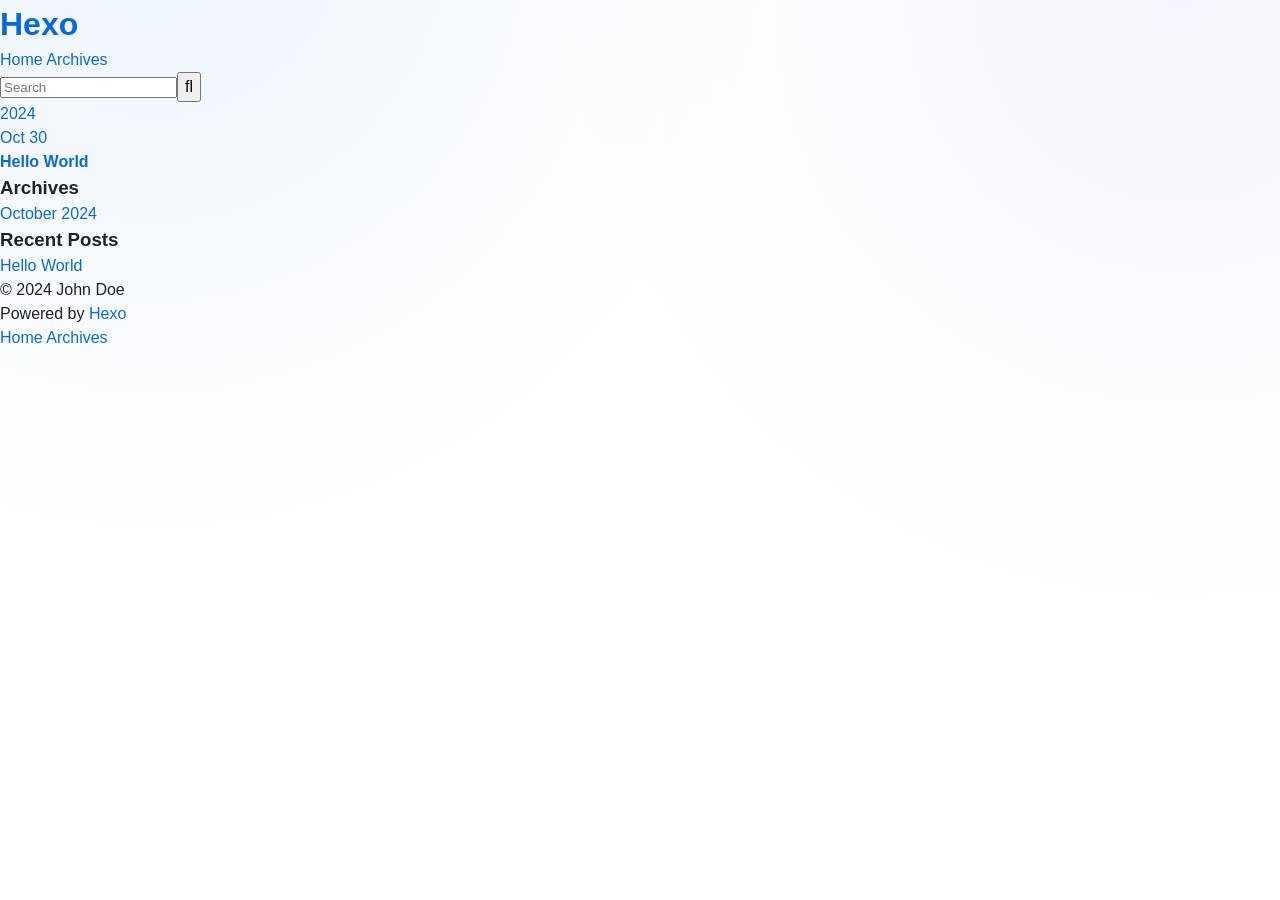
<file: archives/index.html>
<!DOCTYPE html>
<html>
<head>
  <meta charset="utf-8">
  
  
  <title>Archives | Hexo</title>
  <meta name="viewport" content="width=device-width, initial-scale=1, shrink-to-fit=no">
  <meta property="og:type" content="website">
<meta property="og:title" content="Hexo">
<meta property="og:url" content="http://example.com/archives/index.html">
<meta property="og:site_name" content="Hexo">
<meta property="og:locale" content="en_US">
<meta property="article:author" content="John Doe">
<meta name="twitter:card" content="summary">
  
    <link rel="alternate" href="/atom.xml" title="Hexo" type="application/atom+xml">
  
  
    <link rel="shortcut icon" href="/favicon.png">
  
  
  
<link rel="stylesheet" href="/css/style.css">

  
    
<link rel="stylesheet" href="/fancybox/jquery.fancybox.min.css">

  
  
<meta name="generator" content="Hexo 7.3.0"></head>

<body>
  <div id="container">
    <div id="wrap">
      <header id="header">
  <div id="banner"></div>
  <div id="header-outer" class="outer">
    <div id="header-title" class="inner">
      <h1 id="logo-wrap">
        <a href="/" id="logo">Hexo</a>
      </h1>
      
    </div>
    <div id="header-inner" class="inner">
      <nav id="main-nav">
        <a id="main-nav-toggle" class="nav-icon"><span class="fa fa-bars"></span></a>
        
          <a class="main-nav-link" href="/">Home</a>
        
          <a class="main-nav-link" href="/archives">Archives</a>
        
      </nav>
      <nav id="sub-nav">
        
        
          <a class="nav-icon" href="/atom.xml" title="RSS Feed"><span class="fa fa-rss"></span></a>
        
        <a class="nav-icon nav-search-btn" title="Search"><span class="fa fa-search"></span></a>
      </nav>
      <div id="search-form-wrap">
        <form action="//google.com/search" method="get" accept-charset="UTF-8" class="search-form"><input type="search" name="q" class="search-form-input" placeholder="Search"><button type="submit" class="search-form-submit">&#xF002;</button><input type="hidden" name="sitesearch" value="http://example.com"></form>
      </div>
    </div>
  </div>
</header>

      <div class="outer">
        <section id="main">
  
  
    
    
      
      
      <section class="archives-wrap">
        <div class="archive-year-wrap">
          <a href="/archives/2024" class="archive-year">2024</a>
        </div>
        <div class="archives">
    
    <article class="archive-article archive-type-post">
  <div class="archive-article-inner">
    <header class="archive-article-header">
      <a href="/2024/10/30/hello-world/" class="archive-article-date">
  <time class="dt-published" datetime="2024-10-30T13:50:07.870Z" itemprop="datePublished">Oct 30</time>
</a>
      
  
    <h1 itemprop="name">
      <a class="archive-article-title" href="/2024/10/30/hello-world/">Hello World</a>
    </h1>
  

    </header>
  </div>
</article>
  
  
    </div></section>
  


</section>
        
          <aside id="sidebar">
  
    

  
    

  
    
  
    
  <div class="widget-wrap">
    <h3 class="widget-title">Archives</h3>
    <div class="widget">
      <ul class="archive-list"><li class="archive-list-item"><a class="archive-list-link" href="/archives/2024/10/">October 2024</a></li></ul>
    </div>
  </div>


  
    
  <div class="widget-wrap">
    <h3 class="widget-title">Recent Posts</h3>
    <div class="widget">
      <ul>
        
          <li>
            <a href="/2024/10/30/hello-world/">Hello World</a>
          </li>
        
      </ul>
    </div>
  </div>

  
</aside>
        
      </div>
      <footer id="footer">
  
  <div class="outer">
    <div id="footer-info" class="inner">
      
      &copy; 2024 John Doe<br>
      Powered by <a href="https://hexo.io/" target="_blank">Hexo</a>
    </div>
  </div>
</footer>

    </div>
    <nav id="mobile-nav">
  
    <a href="/" class="mobile-nav-link">Home</a>
  
    <a href="/archives" class="mobile-nav-link">Archives</a>
  
</nav>
    


<script src="/js/jquery-3.6.4.min.js"></script>



  
<script src="/fancybox/jquery.fancybox.min.js"></script>




<script src="/js/script.js"></script>





  </div>
</body>
</html>
</file>
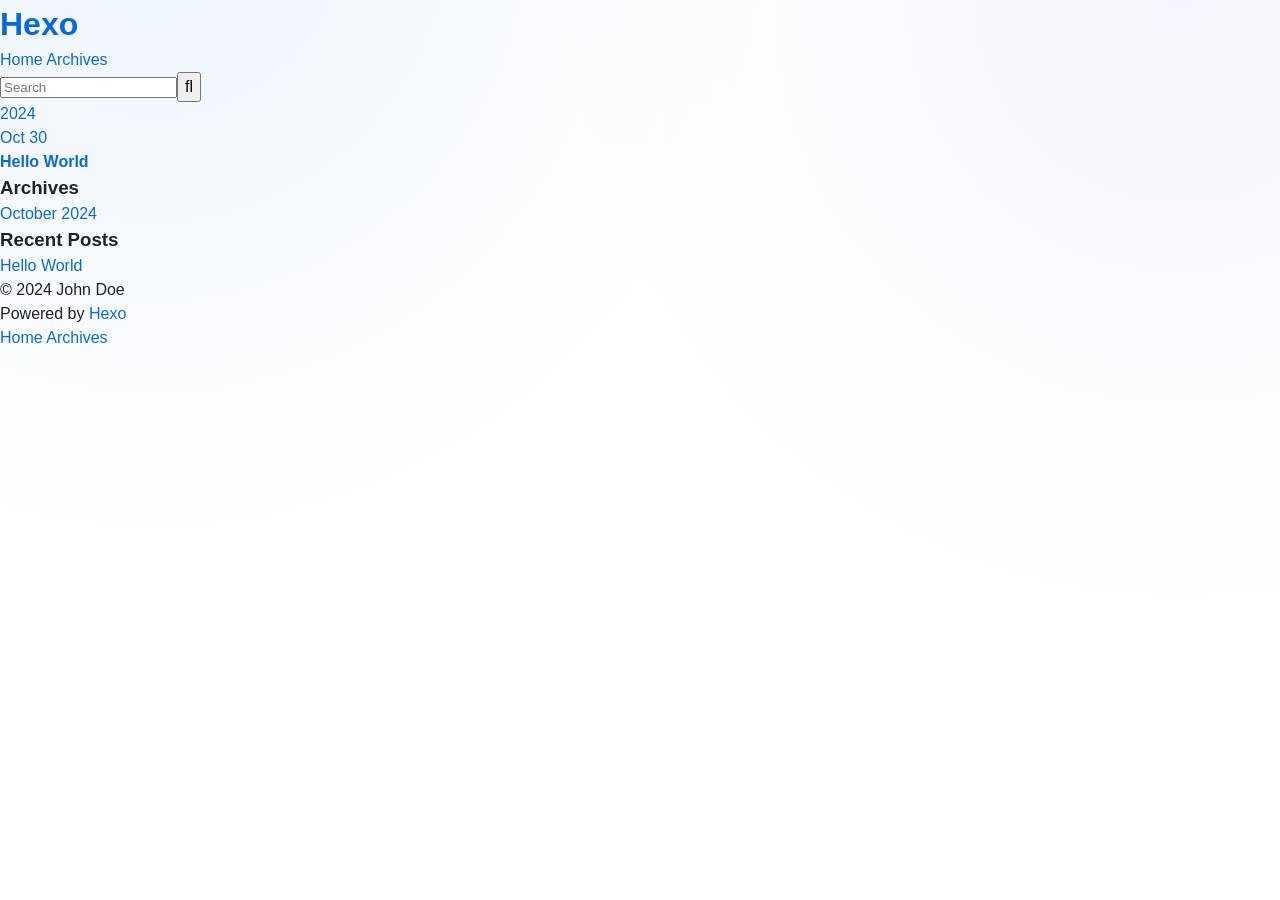
<file: archives/2024/index.html>
<!DOCTYPE html>
<html>
<head>
  <meta charset="utf-8">
  
  
  <title>Archives: 2024 | Hexo</title>
  <meta name="viewport" content="width=device-width, initial-scale=1, shrink-to-fit=no">
  <meta property="og:type" content="website">
<meta property="og:title" content="Hexo">
<meta property="og:url" content="http://example.com/archives/2024/index.html">
<meta property="og:site_name" content="Hexo">
<meta property="og:locale" content="en_US">
<meta property="article:author" content="John Doe">
<meta name="twitter:card" content="summary">
  
    <link rel="alternate" href="/atom.xml" title="Hexo" type="application/atom+xml">
  
  
    <link rel="shortcut icon" href="/favicon.png">
  
  
  
<link rel="stylesheet" href="/css/style.css">

  
    
<link rel="stylesheet" href="/fancybox/jquery.fancybox.min.css">

  
  
<meta name="generator" content="Hexo 7.3.0"></head>

<body>
  <div id="container">
    <div id="wrap">
      <header id="header">
  <div id="banner"></div>
  <div id="header-outer" class="outer">
    <div id="header-title" class="inner">
      <h1 id="logo-wrap">
        <a href="/" id="logo">Hexo</a>
      </h1>
      
    </div>
    <div id="header-inner" class="inner">
      <nav id="main-nav">
        <a id="main-nav-toggle" class="nav-icon"><span class="fa fa-bars"></span></a>
        
          <a class="main-nav-link" href="/">Home</a>
        
          <a class="main-nav-link" href="/archives">Archives</a>
        
      </nav>
      <nav id="sub-nav">
        
        
          <a class="nav-icon" href="/atom.xml" title="RSS Feed"><span class="fa fa-rss"></span></a>
        
        <a class="nav-icon nav-search-btn" title="Search"><span class="fa fa-search"></span></a>
      </nav>
      <div id="search-form-wrap">
        <form action="//google.com/search" method="get" accept-charset="UTF-8" class="search-form"><input type="search" name="q" class="search-form-input" placeholder="Search"><button type="submit" class="search-form-submit">&#xF002;</button><input type="hidden" name="sitesearch" value="http://example.com"></form>
      </div>
    </div>
  </div>
</header>

      <div class="outer">
        <section id="main">
  
  
    
    
      
      
      <section class="archives-wrap">
        <div class="archive-year-wrap">
          <a href="/archives/2024" class="archive-year">2024</a>
        </div>
        <div class="archives">
    
    <article class="archive-article archive-type-post">
  <div class="archive-article-inner">
    <header class="archive-article-header">
      <a href="/2024/10/30/hello-world/" class="archive-article-date">
  <time class="dt-published" datetime="2024-10-30T13:50:07.870Z" itemprop="datePublished">Oct 30</time>
</a>
      
  
    <h1 itemprop="name">
      <a class="archive-article-title" href="/2024/10/30/hello-world/">Hello World</a>
    </h1>
  

    </header>
  </div>
</article>
  
  
    </div></section>
  


</section>
        
          <aside id="sidebar">
  
    

  
    

  
    
  
    
  <div class="widget-wrap">
    <h3 class="widget-title">Archives</h3>
    <div class="widget">
      <ul class="archive-list"><li class="archive-list-item"><a class="archive-list-link" href="/archives/2024/10/">October 2024</a></li></ul>
    </div>
  </div>


  
    
  <div class="widget-wrap">
    <h3 class="widget-title">Recent Posts</h3>
    <div class="widget">
      <ul>
        
          <li>
            <a href="/2024/10/30/hello-world/">Hello World</a>
          </li>
        
      </ul>
    </div>
  </div>

  
</aside>
        
      </div>
      <footer id="footer">
  
  <div class="outer">
    <div id="footer-info" class="inner">
      
      &copy; 2024 John Doe<br>
      Powered by <a href="https://hexo.io/" target="_blank">Hexo</a>
    </div>
  </div>
</footer>

    </div>
    <nav id="mobile-nav">
  
    <a href="/" class="mobile-nav-link">Home</a>
  
    <a href="/archives" class="mobile-nav-link">Archives</a>
  
</nav>
    


<script src="/js/jquery-3.6.4.min.js"></script>



  
<script src="/fancybox/jquery.fancybox.min.js"></script>




<script src="/js/script.js"></script>





  </div>
</body>
</html>
</file>
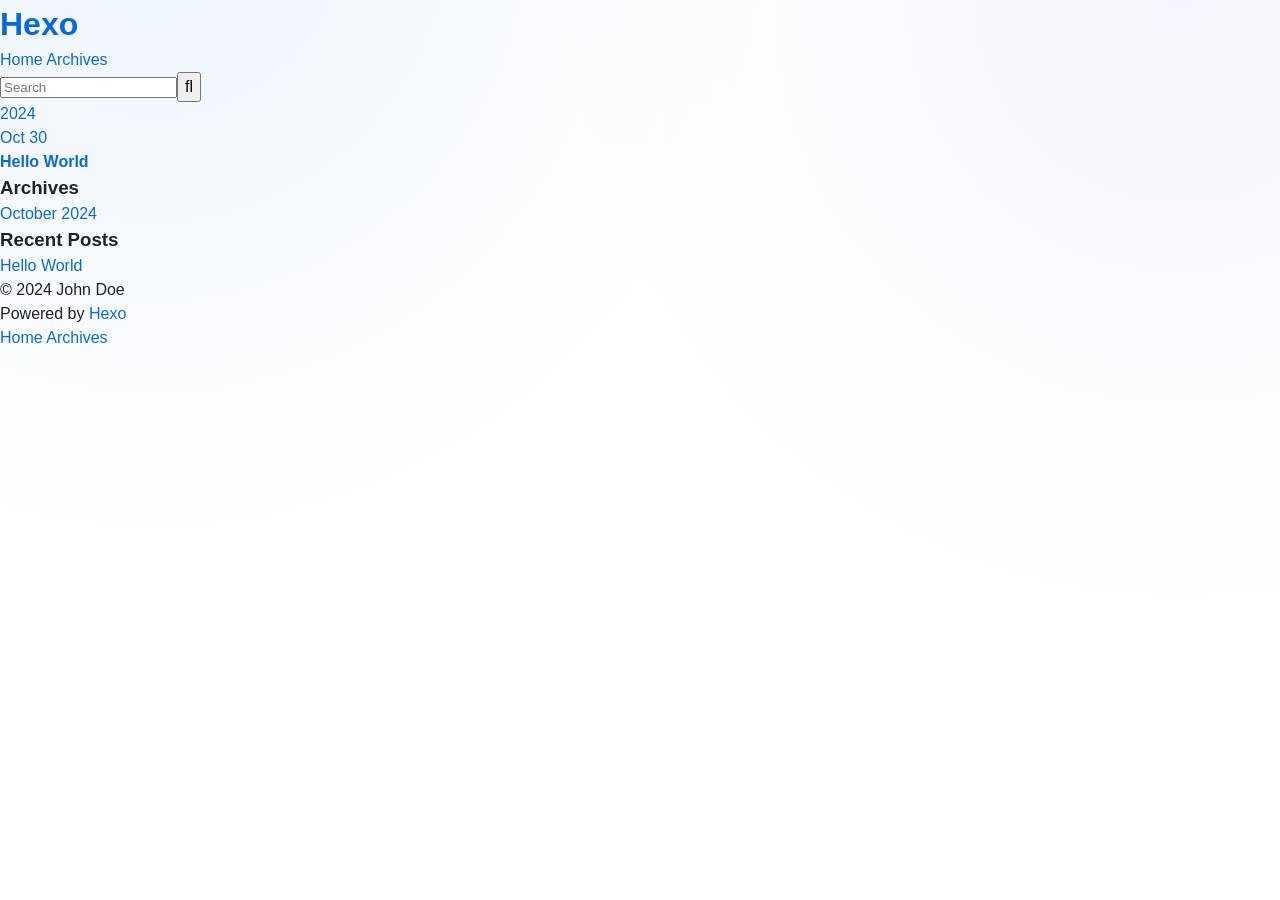
<file: archives/2024/10/index.html>
<!DOCTYPE html>
<html>
<head>
  <meta charset="utf-8">
  
  
  <title>Archives: 2024/10 | Hexo</title>
  <meta name="viewport" content="width=device-width, initial-scale=1, shrink-to-fit=no">
  <meta property="og:type" content="website">
<meta property="og:title" content="Hexo">
<meta property="og:url" content="http://example.com/archives/2024/10/index.html">
<meta property="og:site_name" content="Hexo">
<meta property="og:locale" content="en_US">
<meta property="article:author" content="John Doe">
<meta name="twitter:card" content="summary">
  
    <link rel="alternate" href="/atom.xml" title="Hexo" type="application/atom+xml">
  
  
    <link rel="shortcut icon" href="/favicon.png">
  
  
  
<link rel="stylesheet" href="/css/style.css">

  
    
<link rel="stylesheet" href="/fancybox/jquery.fancybox.min.css">

  
  
<meta name="generator" content="Hexo 7.3.0"></head>

<body>
  <div id="container">
    <div id="wrap">
      <header id="header">
  <div id="banner"></div>
  <div id="header-outer" class="outer">
    <div id="header-title" class="inner">
      <h1 id="logo-wrap">
        <a href="/" id="logo">Hexo</a>
      </h1>
      
    </div>
    <div id="header-inner" class="inner">
      <nav id="main-nav">
        <a id="main-nav-toggle" class="nav-icon"><span class="fa fa-bars"></span></a>
        
          <a class="main-nav-link" href="/">Home</a>
        
          <a class="main-nav-link" href="/archives">Archives</a>
        
      </nav>
      <nav id="sub-nav">
        
        
          <a class="nav-icon" href="/atom.xml" title="RSS Feed"><span class="fa fa-rss"></span></a>
        
        <a class="nav-icon nav-search-btn" title="Search"><span class="fa fa-search"></span></a>
      </nav>
      <div id="search-form-wrap">
        <form action="//google.com/search" method="get" accept-charset="UTF-8" class="search-form"><input type="search" name="q" class="search-form-input" placeholder="Search"><button type="submit" class="search-form-submit">&#xF002;</button><input type="hidden" name="sitesearch" value="http://example.com"></form>
      </div>
    </div>
  </div>
</header>

      <div class="outer">
        <section id="main">
  
  
    
    
      
      
      <section class="archives-wrap">
        <div class="archive-year-wrap">
          <a href="/archives/2024" class="archive-year">2024</a>
        </div>
        <div class="archives">
    
    <article class="archive-article archive-type-post">
  <div class="archive-article-inner">
    <header class="archive-article-header">
      <a href="/2024/10/30/hello-world/" class="archive-article-date">
  <time class="dt-published" datetime="2024-10-30T13:50:07.870Z" itemprop="datePublished">Oct 30</time>
</a>
      
  
    <h1 itemprop="name">
      <a class="archive-article-title" href="/2024/10/30/hello-world/">Hello World</a>
    </h1>
  

    </header>
  </div>
</article>
  
  
    </div></section>
  


</section>
        
          <aside id="sidebar">
  
    

  
    

  
    
  
    
  <div class="widget-wrap">
    <h3 class="widget-title">Archives</h3>
    <div class="widget">
      <ul class="archive-list"><li class="archive-list-item"><a class="archive-list-link" href="/archives/2024/10/">October 2024</a></li></ul>
    </div>
  </div>


  
    
  <div class="widget-wrap">
    <h3 class="widget-title">Recent Posts</h3>
    <div class="widget">
      <ul>
        
          <li>
            <a href="/2024/10/30/hello-world/">Hello World</a>
          </li>
        
      </ul>
    </div>
  </div>

  
</aside>
        
      </div>
      <footer id="footer">
  
  <div class="outer">
    <div id="footer-info" class="inner">
      
      &copy; 2024 John Doe<br>
      Powered by <a href="https://hexo.io/" target="_blank">Hexo</a>
    </div>
  </div>
</footer>

    </div>
    <nav id="mobile-nav">
  
    <a href="/" class="mobile-nav-link">Home</a>
  
    <a href="/archives" class="mobile-nav-link">Archives</a>
  
</nav>
    


<script src="/js/jquery-3.6.4.min.js"></script>



  
<script src="/fancybox/jquery.fancybox.min.js"></script>




<script src="/js/script.js"></script>





  </div>
</body>
</html>
</file>
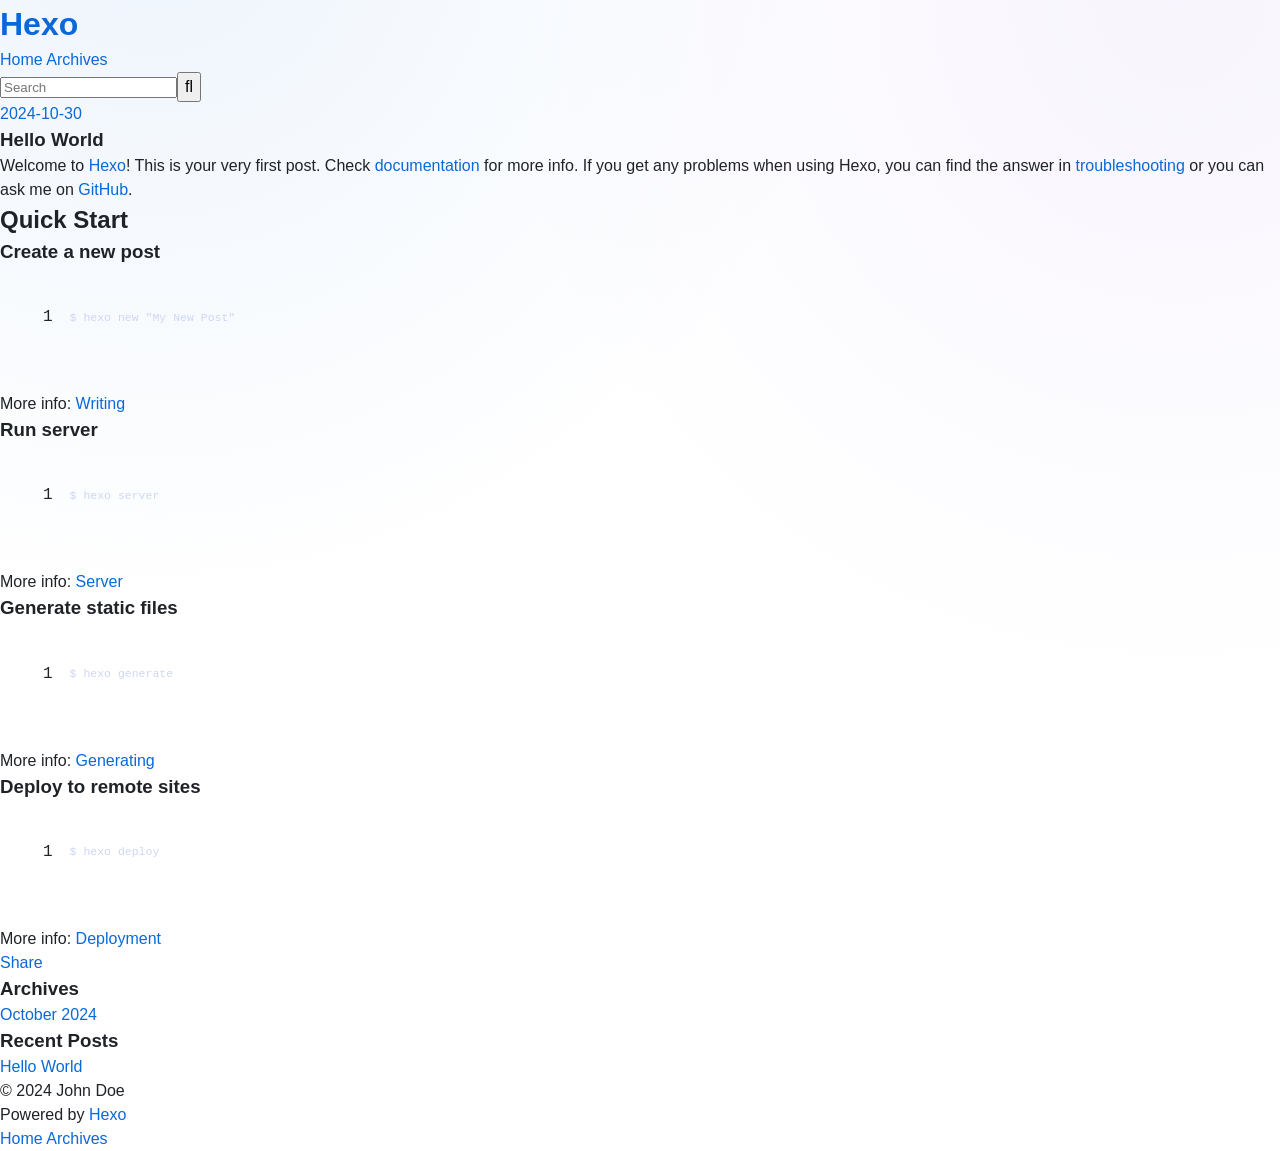
<file: 2024/10/30/hello-world/index.html>
<!DOCTYPE html>
<html>
<head>
  <meta charset="utf-8">
  
  
  <title>Hello World | Hexo</title>
  <meta name="viewport" content="width=device-width, initial-scale=1, shrink-to-fit=no">
  <meta name="description" content="Welcome to Hexo! This is your very first post. Check documentation for more info. If you get any problems when using Hexo, you can find the answer in troubleshooting or you can ask me on GitHub. Quick">
<meta property="og:type" content="article">
<meta property="og:title" content="Hello World">
<meta property="og:url" content="http://example.com/2024/10/30/hello-world/index.html">
<meta property="og:site_name" content="Hexo">
<meta property="og:description" content="Welcome to Hexo! This is your very first post. Check documentation for more info. If you get any problems when using Hexo, you can find the answer in troubleshooting or you can ask me on GitHub. Quick">
<meta property="og:locale" content="en_US">
<meta property="article:published_time" content="2024-10-30T13:50:07.870Z">
<meta property="article:modified_time" content="2024-10-30T13:50:07.870Z">
<meta property="article:author" content="John Doe">
<meta name="twitter:card" content="summary">
  
    <link rel="alternate" href="/atom.xml" title="Hexo" type="application/atom+xml">
  
  
    <link rel="shortcut icon" href="/favicon.png">
  
  
  
<link rel="stylesheet" href="/css/style.css">

  
    
<link rel="stylesheet" href="/fancybox/jquery.fancybox.min.css">

  
  
<meta name="generator" content="Hexo 7.3.0"></head>

<body>
  <div id="container">
    <div id="wrap">
      <header id="header">
  <div id="banner"></div>
  <div id="header-outer" class="outer">
    <div id="header-title" class="inner">
      <h1 id="logo-wrap">
        <a href="/" id="logo">Hexo</a>
      </h1>
      
    </div>
    <div id="header-inner" class="inner">
      <nav id="main-nav">
        <a id="main-nav-toggle" class="nav-icon"><span class="fa fa-bars"></span></a>
        
          <a class="main-nav-link" href="/">Home</a>
        
          <a class="main-nav-link" href="/archives">Archives</a>
        
      </nav>
      <nav id="sub-nav">
        
        
          <a class="nav-icon" href="/atom.xml" title="RSS Feed"><span class="fa fa-rss"></span></a>
        
        <a class="nav-icon nav-search-btn" title="Search"><span class="fa fa-search"></span></a>
      </nav>
      <div id="search-form-wrap">
        <form action="//google.com/search" method="get" accept-charset="UTF-8" class="search-form"><input type="search" name="q" class="search-form-input" placeholder="Search"><button type="submit" class="search-form-submit">&#xF002;</button><input type="hidden" name="sitesearch" value="http://example.com"></form>
      </div>
    </div>
  </div>
</header>

      <div class="outer">
        <section id="main"><article id="post-hello-world" class="h-entry article article-type-post" itemprop="blogPost" itemscope itemtype="https://schema.org/BlogPosting">
  <div class="article-meta">
    <a href="/2024/10/30/hello-world/" class="article-date">
  <time class="dt-published" datetime="2024-10-30T13:50:07.870Z" itemprop="datePublished">2024-10-30</time>
</a>
    
  </div>
  <div class="article-inner">
    
    
      <header class="article-header">
        
  
    <h1 class="p-name article-title" itemprop="headline name">
      Hello World
    </h1>
  

      </header>
    
    <div class="e-content article-entry" itemprop="articleBody">
      
        <p>Welcome to <a target="_blank" rel="noopener" href="https://hexo.io/">Hexo</a>! This is your very first post. Check <a target="_blank" rel="noopener" href="https://hexo.io/docs/">documentation</a> for more info. If you get any problems when using Hexo, you can find the answer in <a target="_blank" rel="noopener" href="https://hexo.io/docs/troubleshooting.html">troubleshooting</a> or you can ask me on <a target="_blank" rel="noopener" href="https://github.com/hexojs/hexo/issues">GitHub</a>.</p>
<h2 id="Quick-Start"><a href="#Quick-Start" class="headerlink" title="Quick Start"></a>Quick Start</h2><h3 id="Create-a-new-post"><a href="#Create-a-new-post" class="headerlink" title="Create a new post"></a>Create a new post</h3><figure class="highlight bash"><table><tr><td class="gutter"><pre><span class="line">1</span><br></pre></td><td class="code"><pre><span class="line">$ hexo new <span class="string">&quot;My New Post&quot;</span></span><br></pre></td></tr></table></figure>

<p>More info: <a target="_blank" rel="noopener" href="https://hexo.io/docs/writing.html">Writing</a></p>
<h3 id="Run-server"><a href="#Run-server" class="headerlink" title="Run server"></a>Run server</h3><figure class="highlight bash"><table><tr><td class="gutter"><pre><span class="line">1</span><br></pre></td><td class="code"><pre><span class="line">$ hexo server</span><br></pre></td></tr></table></figure>

<p>More info: <a target="_blank" rel="noopener" href="https://hexo.io/docs/server.html">Server</a></p>
<h3 id="Generate-static-files"><a href="#Generate-static-files" class="headerlink" title="Generate static files"></a>Generate static files</h3><figure class="highlight bash"><table><tr><td class="gutter"><pre><span class="line">1</span><br></pre></td><td class="code"><pre><span class="line">$ hexo generate</span><br></pre></td></tr></table></figure>

<p>More info: <a target="_blank" rel="noopener" href="https://hexo.io/docs/generating.html">Generating</a></p>
<h3 id="Deploy-to-remote-sites"><a href="#Deploy-to-remote-sites" class="headerlink" title="Deploy to remote sites"></a>Deploy to remote sites</h3><figure class="highlight bash"><table><tr><td class="gutter"><pre><span class="line">1</span><br></pre></td><td class="code"><pre><span class="line">$ hexo deploy</span><br></pre></td></tr></table></figure>

<p>More info: <a target="_blank" rel="noopener" href="https://hexo.io/docs/one-command-deployment.html">Deployment</a></p>

      
    </div>
    <footer class="article-footer">
      <a data-url="http://example.com/2024/10/30/hello-world/" data-id="cm2vxu9gb0000gcxcbr0s5y92" data-title="Hello World" class="article-share-link"><span class="fa fa-share">Share</span></a>
      
      
      
    </footer>
  </div>
  
    
  
</article>


</section>
        
          <aside id="sidebar">
  
    

  
    

  
    
  
    
  <div class="widget-wrap">
    <h3 class="widget-title">Archives</h3>
    <div class="widget">
      <ul class="archive-list"><li class="archive-list-item"><a class="archive-list-link" href="/archives/2024/10/">October 2024</a></li></ul>
    </div>
  </div>


  
    
  <div class="widget-wrap">
    <h3 class="widget-title">Recent Posts</h3>
    <div class="widget">
      <ul>
        
          <li>
            <a href="/2024/10/30/hello-world/">Hello World</a>
          </li>
        
      </ul>
    </div>
  </div>

  
</aside>
        
      </div>
      <footer id="footer">
  
  <div class="outer">
    <div id="footer-info" class="inner">
      
      &copy; 2024 John Doe<br>
      Powered by <a href="https://hexo.io/" target="_blank">Hexo</a>
    </div>
  </div>
</footer>

    </div>
    <nav id="mobile-nav">
  
    <a href="/" class="mobile-nav-link">Home</a>
  
    <a href="/archives" class="mobile-nav-link">Archives</a>
  
</nav>
    


<script src="/js/jquery-3.6.4.min.js"></script>



  
<script src="/fancybox/jquery.fancybox.min.js"></script>




<script src="/js/script.js"></script>





  </div>
</body>
</html>
</file>
<file: css/style.css>
/* ============ Theme tokens ============ */
:root {
    --bg: #ffffff;
    --bg-soft: #f6f8fa;
    --text: #1f2328;
    --text-strong: #010409;
    --text-soft: #424a53;
    --text-mid: #59636e;
    --muted: #59636e;
    --link: #0969da;
    --cyan: #0969da;
    --violet: #8250df;
    --pink: #bf3989;
    --indigo: #0969da;
    --follow-bg: #1f883d;
    --follow-hover: #1a7f37;
    --follow-text: #ffffff;
    --tab-accent: #fd8c73;
    --surface: #f6f8fa;
    --surface-strong: #eef1f4;
    --border: #d0d7de;
    --border-strong: #afb8c1;
    --header-bg: color-mix(in srgb, #ffffff 86%, transparent);
    --chip-bg: rgba(246, 248, 250, 0.94);
    --glass-bg: rgba(255, 255, 255, 0.97);
    --card-bg: #ffffff;
    --card-bg-soft: #f6f8fa;
    --card-bg-hover: #f6f8fa;
    --shadow-sm: 0 1px 0 rgba(31, 35, 40, 0.04);
    --shadow-md: 0 8px 24px rgba(140, 149, 159, 0.2);
    --radius: 6px;
    --radius-lg: 10px;
    --font-sans: -apple-system, BlinkMacSystemFont, "Segoe UI", "Noto Sans", Helvetica, Arial, "PingFang SC", "Microsoft YaHei", sans-serif;
    --font-mono: ui-monospace, SFMono-Regular, "SF Mono", Menlo, Consolas, "Liberation Mono", monospace;
    --max: 1280px;
    --sidebar: 296px;
}

/* ---- Theme: Nebula ---- */
html[data-theme="nebula"] {
    --bg: #070912;
    --bg-soft: #0b0f1b;
    --text: #e9edf7;
    --text-strong: #ffffff;
    --text-soft: #b9c2d8;
    --text-mid: #cbd5e1;
    --muted: #929ab4;
    --link: #a5b4fc;
    --cyan: #22d3ee;
    --violet: #8b5cf6;
    --pink: #f472b6;
    --indigo: #818cf8;
    --follow-bg: #22d3ee;
    --follow-hover: #67e8f9;
    --follow-text: #04121a;
    --tab-accent: #818cf8;
    --surface: color-mix(in srgb, var(--text) 4%, transparent);
    --surface-strong: color-mix(in srgb, var(--text) 7%, transparent);
    --border: color-mix(in srgb, var(--text) 11%, transparent);
    --border-strong: color-mix(in srgb, var(--text) 24%, transparent);
    --header-bg: color-mix(in srgb, var(--bg) 72%, transparent);
    --chip-bg: color-mix(in srgb, var(--bg) 80%, transparent);
    --glass-bg: color-mix(in srgb, var(--bg-soft) 92%, transparent);
    --card-bg: #0b0f1a;
    --card-bg-soft: #090d16;
    --card-bg-hover: #0d1220;
    --shadow-sm: 0 1px 0 rgba(255, 255, 255, 0.03);
    --shadow-md: 0 16px 40px rgba(0, 0, 0, 0.42);
}

/* ---- Theme: Cyber ---- */
html[data-theme="cyber"] {
    --bg: #030305;
    --bg-soft: #08080c;
    --text: #f2f7ee;
    --text-strong: #ffffff;
    --text-soft: #b9c4b3;
    --text-mid: #d7e2d2;
    --muted: #8c9a86;
    --link: #c8ff5a;
    --cyan: #00e5ff;
    --violet: #ff2bd6;
    --pink: #ff2d78;
    --indigo: #b6ff2e;
    --follow-bg: #b6ff2e;
    --follow-hover: #d4ff7a;
    --follow-text: #040604;
    --tab-accent: #b6ff2e;
    --surface: color-mix(in srgb, var(--text) 4%, transparent);
    --surface-strong: color-mix(in srgb, var(--text) 8%, transparent);
    --border: color-mix(in srgb, var(--text) 12%, transparent);
    --border-strong: color-mix(in srgb, var(--text) 26%, transparent);
    --header-bg: color-mix(in srgb, var(--bg) 72%, transparent);
    --chip-bg: color-mix(in srgb, var(--bg) 82%, transparent);
    --glass-bg: color-mix(in srgb, var(--bg-soft) 94%, transparent);
    --card-bg: #0a0a0f;
    --card-bg-soft: #07070b;
    --card-bg-hover: #0d0d14;
    --shadow-sm: 0 1px 0 rgba(255, 255, 255, 0.04);
    --shadow-md: 0 16px 40px rgba(0, 0, 0, 0.5);
    --radius: 4px;
    --radius-lg: 6px;
}

/* ---- Theme: Aurora ---- */
html[data-theme="aurora"] {
    --bg: #f6f7fb;
    --bg-soft: #eef1f7;
    --text: #14203a;
    --text-strong: #0a1224;
    --text-soft: #3d4b63;
    --text-mid: #4a5871;
    --muted: #5b6b83;
    --link: #0e7490;
    --cyan: #0e7490;
    --violet: #6d28d9;
    --pink: #db2777;
    --indigo: #4f46e5;
    --follow-bg: #0e7490;
    --follow-hover: #155e75;
    --follow-text: #ffffff;
    --tab-accent: #4f46e5;
    --surface: #eef1f7;
    --surface-strong: #e4e9f2;
    --border: #d5dce8;
    --border-strong: #aab6c8;
    --header-bg: color-mix(in srgb, #f6f7fb 86%, transparent);
    --chip-bg: rgba(246, 247, 251, 0.94);
    --glass-bg: rgba(255, 255, 255, 0.97);
    --card-bg: #ffffff;
    --card-bg-soft: #f1f4f9;
    --card-bg-hover: #eef3fa;
    --shadow-sm: 0 1px 0 rgba(16, 24, 40, 0.04);
    --shadow-md: 0 10px 28px rgba(16, 24, 40, 0.12);
}

/* ---- Theme: Terminal ---- */
html[data-theme="terminal"] {
    --bg: #020604;
    --bg-soft: #04100a;
    --text: #c9ffd9;
    --text-strong: #eafff0;
    --text-soft: #8fd6a6;
    --text-mid: #a8efbe;
    --muted: #5f8f70;
    --link: #39ff88;
    --cyan: #39ff88;
    --violet: #a7ff5e;
    --pink: #ffd166;
    --indigo: #7dffb2;
    --follow-bg: #39ff88;
    --follow-hover: #8bffb8;
    --follow-text: #02140a;
    --tab-accent: #39ff88;
    --surface: color-mix(in srgb, var(--text) 4%, transparent);
    --surface-strong: color-mix(in srgb, var(--text) 8%, transparent);
    --border: color-mix(in srgb, var(--text) 13%, transparent);
    --border-strong: color-mix(in srgb, var(--text) 26%, transparent);
    --header-bg: color-mix(in srgb, var(--bg) 76%, transparent);
    --chip-bg: color-mix(in srgb, var(--bg) 84%, transparent);
    --glass-bg: color-mix(in srgb, var(--bg-soft) 94%, transparent);
    --card-bg: #030b07;
    --card-bg-soft: #04100a;
    --card-bg-hover: #05150d;
    --shadow-sm: 0 1px 0 rgba(57, 255, 136, 0.04);
    --shadow-md: 0 16px 40px rgba(0, 0, 0, 0.55);
    --radius: 2px;
    --radius-lg: 3px;
    --font-sans: var(--font-mono);
}

html.theme-switching *,
html.theme-switching *::before,
html.theme-switching *::after {
    transition-property: background-color, color, border-color, box-shadow, fill, stroke !important;
    transition-duration: 0.4s !important;
    transition-timing-function: ease !important;
}

/* ============ Base ============ */
*,
*::before,
*::after {
    box-sizing: border-box;
}

html {
    scroll-behavior: smooth;
    scroll-padding-top: 96px;
}

body {
    margin: 0;
    min-height: 100vh;
    background-color: var(--bg);
    background-image:
        radial-gradient(circle at 12% -8%, color-mix(in srgb, var(--cyan) 7%, transparent), transparent 42%),
        radial-gradient(circle at 92% 0%, color-mix(in srgb, var(--violet) 6%, transparent), transparent 42%);
    background-repeat: no-repeat;
    color: var(--text);
    font-family: var(--font-sans);
    font-size: 16px;
    line-height: 1.5;
    -webkit-font-smoothing: antialiased;
    text-rendering: optimizeLegibility;
}

/* Animated background layer sits above the page background but below content */
.bg-canvas {
    position: fixed;
    inset: 0;
    width: 100%;
    height: 100%;
    z-index: -1;
    pointer-events: none;
}

::selection {
    background: color-mix(in srgb, var(--link) 28%, transparent);
}

::-webkit-scrollbar {
    width: 12px;
    height: 12px;
}

::-webkit-scrollbar-thumb {
    border: 3px solid var(--bg);
    border-radius: 999px;
    background: var(--border-strong);
}

::-webkit-scrollbar-track {
    background: transparent;
}

a {
    color: var(--link);
    text-decoration: none;
}

a:hover {
    text-decoration: underline;
}

img {
    display: block;
    max-width: 100%;
}

svg {
    display: block;
}

button {
    font: inherit;
}

h1,
h2,
h3,
p,
ul {
    margin: 0;
    padding: 0;
}

ul {
    list-style: none;
}

:focus-visible {
    outline: 2px solid var(--link);
    outline-offset: 2px;
    border-radius: 4px;
}

.sr-only {
    position: absolute;
    width: 1px;
    height: 1px;
    padding: 0;
    margin: -1px;
    overflow: hidden;
    clip: rect(0, 0, 0, 0);
    white-space: nowrap;
    border: 0;
}

.skip-link {
    position: fixed;
    top: 10px;
    left: 10px;
    z-index: 100;
    padding: 10px 16px;
    border-radius: var(--radius);
    background: var(--text-strong);
    color: var(--bg);
    font-size: 14px;
    font-weight: 600;
    transform: translateY(-160%);
    transition: transform 0.2s ease;
}

.skip-link:focus {
    transform: translateY(0);
}

/* ============ Header ============ */
.site-header {
    position: sticky;
    top: 0;
    z-index: 50;
    border-bottom: 1px solid var(--border);
    background: var(--header-bg);
    backdrop-filter: blur(16px);
    -webkit-backdrop-filter: blur(16px);
}

.topbar {
    display: flex;
    align-items: center;
    gap: 20px;
    min-height: 64px;
    max-width: var(--max);
    margin: 0 auto;
    padding: 0 24px;
}

.brand {
    display: inline-flex;
    align-items: center;
    gap: 10px;
    flex: none;
    color: var(--text);
}

.brand:hover {
    text-decoration: none;
}

.brand-mark {
    display: grid;
    place-items: center;
    width: 30px;
    height: 30px;
    border-radius: 8px;
    background: linear-gradient(135deg, var(--cyan), var(--violet));
    color: #ffffff;
    font-family: var(--font-mono);
    font-size: 0.92rem;
    font-weight: 700;
    box-shadow: 0 4px 12px -4px color-mix(in srgb, var(--violet) 60%, transparent);
}

.brand-text {
    display: flex;
    align-items: baseline;
    font-size: 14px;
    color: var(--muted);
    white-space: nowrap;
}

.brand-text b {
    color: var(--text);
    font-weight: 600;
}

.brand-sep {
    margin: 0 4px;
    color: var(--border-strong);
}

.top-tabs {
    display: flex;
    align-self: stretch;
    gap: 2px;
    margin-left: 4px;
}

.top-tabs a {
    display: inline-flex;
    align-items: center;
    padding: 0 10px;
    border-bottom: 2px solid transparent;
    color: var(--muted);
    font-size: 14px;
    white-space: nowrap;
}

.top-tabs a:hover {
    color: var(--text);
    text-decoration: none;
    background: var(--surface);
    border-radius: 6px 6px 0 0;
}

.top-tabs a[aria-current="true"] {
    color: var(--text);
    font-weight: 600;
    border-bottom-color: var(--tab-accent);
}

.top-actions {
    display: flex;
    align-items: center;
    gap: 10px;
    margin-left: auto;
}

.source-btn {
    display: inline-flex;
    align-items: center;
    gap: 7px;
    height: 32px;
    padding: 0 12px;
    border: 1px solid var(--border);
    border-radius: var(--radius);
    background: var(--bg-soft);
    color: var(--text-soft);
    font-size: 12px;
    font-weight: 600;
    transition: border-color 0.2s ease, background 0.2s ease;
}

.source-btn svg {
    width: 14px;
    height: 14px;
}

.source-btn:hover {
    border-color: var(--border-strong);
    background: var(--surface-strong);
    text-decoration: none;
}

/* ---- Theme switcher ---- */
.theme-wrap {
    position: relative;
    display: flex;
}

.theme-toggle {
    display: grid;
    place-items: center;
    width: 32px;
    height: 32px;
    padding: 0;
    border: 1px solid var(--border);
    border-radius: 50%;
    background: var(--bg-soft);
    cursor: pointer;
    transition: border-color 0.2s ease, background 0.2s ease, transform 0.2s ease;
}

.theme-toggle:hover {
    border-color: var(--border-strong);
    background: var(--surface-strong);
    transform: translateY(-1px);
}

.theme-toggle-swatch {
    width: 16px;
    height: 16px;
    border-radius: 50%;
    background: conic-gradient(from 0deg, var(--cyan), var(--violet), var(--pink), var(--cyan));
    box-shadow: 0 0 10px color-mix(in srgb, var(--violet) 55%, transparent);
    transition: transform 0.35s ease;
}

.theme-toggle:hover .theme-toggle-swatch {
    transform: rotate(120deg) scale(1.08);
}

.theme-panel {
    position: absolute;
    top: calc(100% + 10px);
    right: 0;
    z-index: 70;
    width: 260px;
    padding: 8px;
    border: 1px solid var(--border);
    border-radius: var(--radius-lg);
    background: var(--glass-bg);
    backdrop-filter: blur(18px);
    -webkit-backdrop-filter: blur(18px);
    box-shadow: var(--shadow-md);
    opacity: 0;
    translate: 0 -8px;
    visibility: hidden;
    pointer-events: none;
    transition: opacity 0.22s ease, translate 0.22s ease, visibility 0.22s;
}

.theme-panel.is-open {
    opacity: 1;
    translate: 0 0;
    visibility: visible;
    pointer-events: auto;
}

.theme-panel-title {
    margin: 4px 8px 8px;
    font-family: var(--font-mono);
    font-size: 10.5px;
    letter-spacing: 0.16em;
    text-transform: uppercase;
    color: var(--muted);
}

.theme-option {
    display: flex;
    align-items: center;
    gap: 10px;
    width: 100%;
    padding: 7px 8px;
    border: 1px solid transparent;
    border-radius: var(--radius);
    background: transparent;
    color: var(--text);
    text-align: left;
    cursor: pointer;
    transition: background 0.2s ease, border-color 0.2s ease;
}

.theme-option:hover {
    background: var(--surface);
}

.theme-option[aria-pressed="true"] {
    border-color: color-mix(in srgb, var(--link) 45%, transparent);
    background: color-mix(in srgb, var(--link) 8%, transparent);
}

.theme-swatch {
    width: 28px;
    height: 28px;
    flex: none;
    border: 1px solid color-mix(in srgb, var(--text) 16%, transparent);
    border-radius: 7px;
    box-shadow: inset 0 0 0 1px rgba(255, 255, 255, 0.12);
}

.swatch-github {
    background: linear-gradient(135deg, #ffffff 38%, #0969da 39%, #1f883d 66%, #8250df);
}

.swatch-nebula {
    background: linear-gradient(135deg, #0b0f1a 38%, #22d3ee 39%, #8b5cf6 66%, #f472b6);
}

.swatch-cyber {
    background: linear-gradient(135deg, #030305 38%, #b6ff2e 39%, #00e5ff 66%, #ff2d78);
}

.swatch-aurora {
    background: linear-gradient(135deg, #f4f5fa 38%, #0e7490 39%, #4f46e5 66%, #db2777);
}

.swatch-terminal {
    background: linear-gradient(135deg, #020604 38%, #39ff88 39%, #a7ff5e 66%, #ffd166);
}

.theme-copy {
    display: flex;
    flex-direction: column;
    line-height: 1.25;
}

.theme-copy strong {
    font-size: 13px;
    font-weight: 600;
}

.theme-copy small {
    font-size: 11px;
    color: var(--muted);
}

.theme-panel-sep {
    height: 1px;
    margin: 9px 6px;
    background: var(--border);
}

.bg-mode {
    display: grid;
    grid-template-columns: 1fr 1fr;
    gap: 6px;
    padding: 0 2px 5px;
}

.bg-mode-option {
    display: flex;
    align-items: center;
    justify-content: center;
    gap: 6px;
    padding: 8px 6px;
    border: 1px solid var(--border);
    border-radius: var(--radius);
    background: transparent;
    color: var(--text);
    font-size: 12.5px;
    font-weight: 600;
    cursor: pointer;
    transition: background 0.2s ease, border-color 0.2s ease, color 0.2s ease;
}

.bg-mode-option:hover {
    background: var(--surface);
}

.bg-mode-option[aria-pressed="true"] {
    border-color: color-mix(in srgb, var(--link) 45%, transparent);
    background: color-mix(in srgb, var(--link) 8%, transparent);
    color: var(--link);
}

.bg-mode-dot {
    width: 8px;
    height: 8px;
    flex: none;
    border-radius: 50%;
    background: var(--muted);
    transition: background 0.2s ease, box-shadow 0.2s ease;
}

.bg-mode-option[aria-pressed="true"] .bg-mode-dot {
    background: var(--link);
    box-shadow: 0 0 8px color-mix(in srgb, var(--link) 70%, transparent);
}

/* ============ Layout ============ */
main {
    display: block;
}

.profile-layout {
    display: grid;
    grid-template-columns: var(--sidebar) minmax(0, 1fr);
    gap: 32px;
    align-items: start;
    max-width: var(--max);
    margin: 0 auto;
    padding: 40px 24px 64px;
}

/* ============ Profile sidebar ============ */
.profile-card {
    position: sticky;
    top: 96px;
}

/* Keep the full sidebar reachable on short viewports */
@media (max-height: 1000px) {
    .profile-card {
        position: static;
    }
}

.avatar-link {
    display: block;
    width: 100%;
    border-radius: 50%;
}

.avatar {
    width: 100%;
    height: auto;
    aspect-ratio: 1;
    border-radius: 50%;
    border: 1px solid var(--border);
    background: var(--bg-soft);
    object-fit: cover;
}

.profile-head {
    margin-top: 18px;
}

.profile-name {
    font-size: 24px;
    line-height: 1.25;
    font-weight: 600;
    letter-spacing: -0.02em;
    color: var(--text-strong);
}

.profile-handle {
    font-size: 20px;
    font-weight: 300;
    color: var(--muted);
}

.profile-bio {
    margin-top: 16px;
    color: var(--text);
    font-size: 15.5px;
    line-height: 1.55;
}

.btn {
    display: inline-flex;
    align-items: center;
    justify-content: center;
    gap: 8px;
    min-height: 36px;
    padding: 0 18px;
    border: 1px solid var(--border);
    border-radius: var(--radius);
    background: var(--bg-soft);
    color: var(--text);
    font-size: 14px;
    font-weight: 600;
    line-height: 1;
    cursor: pointer;
    transition: background 0.2s ease, border-color 0.2s ease, color 0.2s ease, transform 0.2s ease;
}

.btn svg {
    width: 16px;
    height: 16px;
}

.btn:hover {
    text-decoration: none;
    border-color: var(--border-strong);
    background: var(--surface-strong);
}

.btn-follow {
    width: 100%;
    margin-top: 16px;
}

.btn-follow,
.btn-primary {
    border-color: var(--follow-bg);
    background: var(--follow-bg);
    color: var(--follow-text);
}

.btn-follow:hover,
.btn-primary:hover {
    border-color: var(--follow-hover);
    background: var(--follow-hover);
    color: var(--follow-text);
}

.btn-outline {
    background: transparent;
    color: var(--text);
}

.profile-meta {
    display: grid;
    gap: 10px;
    margin-top: 18px;
    color: var(--muted);
    font-size: 14px;
}

.profile-meta li {
    display: flex;
    align-items: center;
    gap: 8px;
    min-width: 0;
}

.profile-meta svg {
    width: 16px;
    height: 16px;
    flex: none;
    color: var(--muted);
}

.profile-meta a {
    color: var(--text);
}

.profile-meta a:hover {
    color: var(--link);
}

.profile-divider {
    height: 1px;
    margin: 22px 0 18px;
    background: var(--border);
}

.side-title {
    font-size: 15px;
    font-weight: 600;
    color: var(--text);
}

.highlights {
    display: grid;
    gap: 9px;
    margin-top: 12px;
    color: var(--text-soft);
    font-size: 14px;
}

.highlights li {
    display: flex;
    align-items: center;
    gap: 9px;
}

.highlight-dot {
    width: 8px;
    height: 8px;
    flex: none;
    border-radius: 50%;
}

.dot-cyan {
    background: var(--cyan);
}

.dot-violet {
    background: var(--violet);
}

.dot-pink {
    background: var(--pink);
}

.side-note {
    color: var(--muted);
    font-size: 12.5px;
    line-height: 1.6;
}

/* ============ Content ============ */
.content-column {
    display: grid;
    gap: 24px;
    min-width: 0;
}

.readme-card {
    overflow: hidden;
    border: 1px solid var(--border);
    border-radius: var(--radius-lg);
    background: var(--card-bg);
    box-shadow: var(--shadow-sm);
}

.readme-head {
    display: flex;
    align-items: center;
    justify-content: space-between;
    gap: 12px;
    padding: 10px 16px;
    border-bottom: 1px solid var(--border);
    background: var(--bg-soft);
}

.readme-title {
    display: flex;
    align-items: center;
    gap: 8px;
    min-width: 0;
    color: var(--muted);
    font-size: 13px;
}

.readme-title > svg {
    width: 16px;
    height: 16px;
    flex: none;
}

.readme-title b {
    color: var(--text);
    font-weight: 600;
}

.pill {
    display: inline-flex;
    align-items: center;
    height: 20px;
    padding: 0 7px;
    border: 1px solid var(--border);
    border-radius: 999px;
    color: var(--muted);
    font-size: 11px;
    font-weight: 500;
    white-space: nowrap;
}

.pill-fork {
    border-color: color-mix(in srgb, var(--link) 38%, transparent);
    color: var(--link);
}

.branch-pill {
    display: inline-flex;
    align-items: center;
    gap: 5px;
    flex: none;
    color: var(--muted);
    font-family: var(--font-mono);
    font-size: 11px;
}

.branch-pill svg {
    width: 14px;
    height: 14px;
}

.readme-body {
    padding: 24px clamp(16px, 3vw, 32px) 40px;
}

/* ============ Editor banner ============ */
.editor {
    position: relative;
    overflow: hidden;
    padding: clamp(10px, 1.6vw, 18px);
    border-radius: var(--radius-lg);
    background:
        radial-gradient(620px circle at 10% 0%, rgba(34, 211, 238, 0.26), transparent 55%),
        radial-gradient(560px circle at 92% 100%, rgba(139, 92, 246, 0.32), transparent 58%),
        radial-gradient(420px circle at 60% 55%, rgba(244, 114, 182, 0.14), transparent 65%),
        linear-gradient(145deg, #090d18, #101526 46%, #170f2a);
    box-shadow: 0 26px 60px -28px rgba(8, 12, 24, 0.75);
}

.editor::before {
    content: "";
    position: absolute;
    inset: 0;
    background-image: radial-gradient(rgba(255, 255, 255, 0.14) 1px, transparent 1px);
    background-size: 22px 22px;
    opacity: 0.18;
    pointer-events: none;
}

.editor::after {
    content: "</>";
    position: absolute;
    right: 4%;
    bottom: -34px;
    color: rgba(255, 255, 255, 0.04);
    font-family: var(--font-mono);
    font-size: 190px;
    font-weight: 800;
    line-height: 1;
    pointer-events: none;
}

.editor-window {
    position: relative;
    overflow: hidden;
    border: 1px solid rgba(255, 255, 255, 0.14);
    border-radius: 8px;
    background: rgba(15, 17, 26, 0.94);
    box-shadow: 0 24px 60px rgba(0, 0, 0, 0.45);
}

.editor-titlebar {
    display: flex;
    align-items: center;
    gap: 10px;
    height: 34px;
    padding: 0 12px;
    border-bottom: 1px solid rgba(255, 255, 255, 0.08);
    background: #151622;
}

.win-dots {
    display: flex;
    gap: 6px;
}

.win-dots i {
    width: 10px;
    height: 10px;
    border-radius: 50%;
    background: #ff5f57;
}

.win-dots i:nth-child(2) {
    background: #febc2e;
}

.win-dots i:nth-child(3) {
    background: #28c840;
}

.win-title {
    margin: 0 auto;
    color: #9aa4bf;
    font-family: var(--font-mono);
    font-size: 11px;
}

.win-controls {
    display: flex;
    gap: 9px;
}

.win-controls i {
    width: 10px;
    height: 10px;
    border: 1px solid #566079;
    border-radius: 2px;
    opacity: 0.7;
}

.editor-main {
    display: grid;
    grid-template-columns: 190px minmax(0, 1fr);
}

.editor-side {
    min-width: 0;
    padding: 12px;
    border-right: 1px solid rgba(255, 255, 255, 0.06);
    background: #141522;
}

.editor-profile {
    display: flex;
    align-items: center;
    gap: 9px;
    margin-bottom: 14px;
}

.editor-profile img {
    width: 40px;
    height: 40px;
    flex: none;
    border: 1px solid rgba(255, 255, 255, 0.2);
    border-radius: 50%;
    object-fit: cover;
}

.editor-profile b {
    display: block;
    color: #e6e9f5;
    font-size: 12.5px;
    font-weight: 600;
}

.editor-profile small {
    display: block;
    color: #8b94ad;
    font-size: 10.5px;
}

.editor-side-label {
    margin: 12px 0 6px;
    color: #6c7793;
    font-family: var(--font-mono);
    font-size: 9.5px;
    letter-spacing: 0.14em;
    text-transform: uppercase;
}

.editor-files {
    display: grid;
    gap: 2px;
    color: #aeb6cc;
    font-family: var(--font-mono);
    font-size: 11px;
}

.editor-files li {
    display: flex;
    align-items: center;
    gap: 7px;
    overflow: hidden;
    padding: 4px 6px;
    border-radius: 4px;
    text-overflow: ellipsis;
    white-space: nowrap;
}

.editor-files li.is-active {
    background: rgba(137, 180, 250, 0.12);
    color: #cdd6f4;
}

.file-dot {
    width: 6px;
    height: 6px;
    flex: none;
    border-radius: 2px;
    background: #89b4fa;
    opacity: 0.8;
}

.editor-links {
    overflow: hidden;
    color: #8b94ad;
    font-family: var(--font-mono);
    font-size: 10.5px;
    line-height: 1.8;
}

.editor-links li {
    overflow: hidden;
    text-overflow: ellipsis;
    white-space: nowrap;
}

.editor-code {
    display: flex;
    flex-direction: column;
    min-width: 0;
    background: #1b1c2b;
}

.editor-tabs {
    display: flex;
    border-bottom: 1px solid rgba(255, 255, 255, 0.07);
    background: #151622;
}

.tab {
    padding: 7px 12px;
    border-right: 1px solid rgba(255, 255, 255, 0.05);
    color: #8b94ad;
    font-family: var(--font-mono);
    font-size: 10.5px;
    white-space: nowrap;
}

.tab.is-active {
    background: #1b1c2b;
    color: #cdd6f4;
    box-shadow: inset 0 2px 0 #89b4fa;
}

.code {
    flex: 1;
    margin: 0;
    overflow: auto;
    padding: 12px 14px 16px;
    color: #cdd6f4;
    font-family: var(--font-mono);
    font-size: 11.5px;
    line-height: 1.7;
    scrollbar-width: thin;
}

.code code {
    display: block;
    min-width: max-content;
}

.line {
    display: block;
    white-space: pre;
}

.ln {
    display: inline-block;
    width: 22px;
    margin-right: 12px;
    color: #4f5874;
    text-align: right;
    user-select: none;
}

.tok-kw {
    color: #cba6f7;
}

.tok-mod {
    color: #89b4fa;
}

.tok-var {
    color: #cdd6f4;
}

.tok-fn {
    color: #89b4fa;
}

.tok-prop {
    color: #f9e2af;
}

.tok-str {
    color: #a6e3a1;
}

.tok-comment {
    color: #6c7793;
    font-style: italic;
}

.editor-statusbar {
    display: flex;
    align-items: center;
    gap: 14px;
    height: 26px;
    padding: 0 12px;
    border-top: 1px solid rgba(255, 255, 255, 0.05);
    background: #0f101a;
    color: #7f89a6;
    font-family: var(--font-mono);
    font-size: 10px;
}

.status-item {
    display: flex;
    align-items: center;
    gap: 5px;
    white-space: nowrap;
}

.status-item svg {
    width: 11px;
    height: 11px;
}

.status-right {
    margin-left: auto;
    white-space: nowrap;
}

/* ============ Badges ============ */
.badge-row {
    display: flex;
    flex-wrap: wrap;
    justify-content: center;
    gap: 8px;
    margin: 22px 0 4px;
}

.social-badge {
    display: inline-flex;
    align-items: center;
    gap: 7px;
    height: 32px;
    padding: 0 13px;
    border: 1px solid rgba(0, 0, 0, 0.12);
    border-radius: 5px;
    box-shadow: inset 0 -2px 0 rgba(0, 0, 0, 0.16);
    color: #ffffff;
    font-size: 10.5px;
    font-weight: 700;
    letter-spacing: 0.07em;
    transition: transform 0.18s ease, filter 0.18s ease;
}

.social-badge svg {
    width: 14px;
    height: 14px;
}

.social-badge:hover {
    text-decoration: none;
    filter: brightness(1.08);
    transform: translateY(-1px);
}

.badge-github {
    background: #24292e;
}

.badge-blue {
    background: #0969da;
}

.badge-purple {
    background: #8250df;
}

.badge-green {
    background: #1f883d;
}

/* ============ Readme content ============ */
.readme-heading {
    margin: 34px 0 18px;
    color: var(--text-strong);
    font-size: clamp(1.7rem, 3vw, 2.15rem);
    font-weight: 600;
    letter-spacing: -0.025em;
    text-align: center;
}

.readme-body > p {
    margin-bottom: 14px;
    color: var(--text-soft);
    font-size: 15.5px;
    line-height: 1.75;
}

.readme-body > p strong {
    color: var(--text);
}

.now-list {
    display: grid;
    gap: 10px;
    margin: 20px 0 4px;
}

.now-list li {
    display: flex;
    align-items: flex-start;
    gap: 10px;
    color: var(--text-soft);
    font-size: 14.5px;
    line-height: 1.6;
}

.now-icon {
    display: grid;
    place-items: center;
    width: 22px;
    height: 22px;
    flex: none;
    margin-top: 1px;
    border: 1px solid var(--border);
    border-radius: 6px;
    background: var(--surface);
    color: var(--link);
}

.now-icon svg {
    width: 13px;
    height: 13px;
}

.now-list a {
    color: var(--text);
    font-weight: 600;
}

.now-list a:hover {
    color: var(--link);
}

.readme-section {
    margin-top: 40px;
}

.readme-section-title {
    padding-bottom: 9px;
    border-bottom: 1px solid var(--border);
    color: var(--text-strong);
    font-size: 1.35rem;
    font-weight: 600;
    letter-spacing: -0.01em;
}

.section-lead {
    margin-top: 10px;
    color: var(--muted);
    font-size: 13.5px;
}

/* ============ Skills ============ */
.skill-grid {
    display: grid;
    grid-template-columns: repeat(5, minmax(0, 1fr));
    gap: 12px;
    margin-top: 18px;
}

.skill {
    display: flex;
    flex-direction: column;
    align-items: center;
    justify-content: center;
    gap: 8px;
    padding: 16px 8px 12px;
    border: 1px solid var(--border);
    border-radius: 12px;
    background: color-mix(in srgb, var(--brand) 6%, var(--card-bg-soft));
    text-align: center;
    transition: transform 0.22s ease, border-color 0.22s ease, box-shadow 0.22s ease;
}

.skill:hover {
    border-color: color-mix(in srgb, var(--brand) 55%, var(--border));
    box-shadow: 0 12px 24px -14px color-mix(in srgb, var(--brand) 70%, transparent);
    transform: translateY(-4px) rotate(-1deg);
}

.skill-icon {
    position: relative;
    display: grid;
    place-items: center;
    width: 56px;
    height: 56px;
}

.skill-icon:has(img) .skill-fallback {
    display: none;
}

.skill-icon img {
    position: relative;
    z-index: 1;
    width: 52px;
    height: 52px;
    object-fit: contain;
    filter: drop-shadow(0 3px 6px rgba(0, 0, 0, 0.18));
}

.skill-fallback {
    position: absolute;
    inset: 0;
    display: grid;
    place-items: center;
    border-radius: 10px;
    background: color-mix(in srgb, var(--brand) 18%, var(--bg));
    color: var(--brand);
    font-family: var(--font-mono);
    font-size: 17px;
    font-weight: 700;
}

.skill-name {
    color: var(--text-soft);
    font-size: 12.5px;
    font-weight: 600;
}

/* ============ Stats ============ */
.stat-grid {
    display: grid;
    grid-template-columns: repeat(4, minmax(0, 1fr));
    gap: 12px;
    margin-top: 18px;
}

.stat-card {
    display: flex;
    flex-direction: column;
    gap: 2px;
    padding: 16px;
    border: 1px solid var(--border);
    border-radius: 10px;
    background: var(--card-bg-soft);
}

.stat-label {
    color: var(--muted);
    font-size: 12px;
}

.stat-value {
    color: var(--text-strong);
    font-family: var(--font-mono);
    font-size: 30px;
    font-weight: 700;
    line-height: 1.2;
    letter-spacing: -0.04em;
}

.stat-hint {
    color: var(--muted);
    font-family: var(--font-mono);
    font-size: 9.5px;
    letter-spacing: 0.02em;
    text-transform: uppercase;
}

.lang-card {
    margin-top: 12px;
    padding: 16px;
    border: 1px solid var(--border);
    border-radius: 10px;
    background: var(--card-bg-soft);
}

.lang-head {
    display: flex;
    align-items: baseline;
    justify-content: space-between;
    gap: 12px;
}

.lang-head h3 {
    color: var(--text);
    font-size: 14px;
    font-weight: 600;
}

.lang-head span {
    color: var(--muted);
    font-size: 11px;
}

.lang-bars {
    display: grid;
    gap: 12px;
    margin-top: 14px;
}

.lang-bars li {
    display: grid;
    grid-template-columns: 64px minmax(0, 1fr) 40px;
    align-items: center;
    gap: 12px;
    color: var(--text-soft);
    font-size: 12px;
}

.lang-bars i {
    height: 8px;
    overflow: hidden;
    border-radius: 999px;
    background: var(--surface-strong);
}

.lang-bars b {
    display: block;
    width: var(--w);
    height: 100%;
    border-radius: inherit;
    background: var(--c);
}

.lang-bars em {
    color: var(--muted);
    font-family: var(--font-mono);
    font-size: 10.5px;
    font-style: normal;
    text-align: right;
}

/* ============ Pinned ============ */
.pinned {
    margin-top: 8px;
}

.pinned-head {
    display: flex;
    align-items: center;
    justify-content: space-between;
    gap: 16px;
    margin-bottom: 14px;
}

.pinned-head h2 {
    display: flex;
    align-items: center;
    gap: 8px;
    color: var(--text);
    font-size: 16px;
    font-weight: 600;
}

.pinned-head h2 svg {
    width: 16px;
    height: 16px;
    color: var(--muted);
}

.pinned-head > a {
    font-size: 13px;
}

.pinned-grid {
    display: grid;
    grid-template-columns: repeat(2, minmax(0, 1fr));
    gap: 14px;
}

.repo-card {
    display: flex;
    flex-direction: column;
    gap: 10px;
    padding: 16px;
    border: 1px solid var(--border);
    border-radius: 10px;
    background: var(--card-bg);
    transition: border-color 0.2s ease, box-shadow 0.2s ease, transform 0.2s ease;
}

.repo-card:hover {
    border-color: var(--border-strong);
    box-shadow: var(--shadow-md);
    transform: translateY(-2px);
}

.repo-card header {
    display: flex;
    align-items: center;
    gap: 8px;
    min-width: 0;
}

.repo-card header > svg {
    width: 16px;
    height: 16px;
    flex: none;
    color: var(--muted);
}

.repo-card header a {
    overflow: hidden;
    color: var(--link);
    font-size: 14px;
    font-weight: 600;
    text-overflow: ellipsis;
    white-space: nowrap;
}

.repo-card header .pill {
    flex: none;
    margin-left: auto;
}

.repo-card p {
    flex: 1;
    color: var(--muted);
    font-size: 13px;
    line-height: 1.6;
}

.repo-card footer {
    display: flex;
    align-items: center;
    gap: 14px;
    color: var(--muted);
    font-family: var(--font-mono);
    font-size: 10.5px;
}

.repo-lang {
    display: inline-flex;
    align-items: center;
    gap: 6px;
}

.repo-lang i {
    width: 9px;
    height: 9px;
    border-radius: 50%;
    background: var(--c);
}

.repo-star {
    display: inline-flex;
    align-items: center;
    gap: 4px;
}

/* ============ CTA ============ */
.cta {
    position: relative;
    overflow: hidden;
    margin-top: 8px;
    padding: clamp(28px, 5vw, 48px) 24px;
    border: 1px solid var(--border);
    border-radius: var(--radius-lg);
    background:
        radial-gradient(520px circle at 50% 0%, color-mix(in srgb, var(--violet) 13%, transparent), transparent 62%),
        var(--card-bg);
    text-align: center;
}

.cta-eyebrow {
    color: var(--link);
    font-family: var(--font-mono);
    font-size: 10.5px;
    letter-spacing: 0.2em;
}

.cta h2 {
    margin-top: 10px;
    color: var(--text-strong);
    font-size: clamp(1.5rem, 3vw, 2.1rem);
    font-weight: 700;
    letter-spacing: -0.03em;
}

.cta > p:not(.cta-eyebrow) {
    max-width: 520px;
    margin: 12px auto 0;
    color: var(--muted);
    font-size: 14px;
}

.cta-actions {
    display: flex;
    flex-wrap: wrap;
    justify-content: center;
    gap: 10px;
    margin-top: 22px;
}

/* ============ Footer ============ */
.site-footer {
    display: flex;
    flex-wrap: wrap;
    align-items: center;
    justify-content: space-between;
    gap: 12px;
    max-width: var(--max);
    margin: 0 auto;
    padding: 24px;
    border-top: 1px solid var(--border);
    color: var(--muted);
    font-size: 12px;
}

.to-top {
    color: var(--muted);
}

.to-top:hover {
    color: var(--link);
    text-decoration: none;
}

.back-to-top {
    position: fixed;
    right: 20px;
    bottom: 20px;
    z-index: 40;
    display: grid;
    place-items: center;
    width: 40px;
    height: 40px;
    border: 1px solid var(--border);
    border-radius: 50%;
    background: var(--card-bg);
    box-shadow: var(--shadow-md);
    color: var(--text-soft);
    cursor: pointer;
    opacity: 0;
    pointer-events: none;
    transform: translateY(8px);
    transition: opacity 0.25s ease, transform 0.25s ease, border-color 0.2s ease, color 0.2s ease;
}

.back-to-top svg {
    width: 16px;
    height: 16px;
}

.back-to-top.is-visible {
    opacity: 1;
    pointer-events: auto;
    transform: translateY(0);
}

.back-to-top:hover {
    border-color: var(--border-strong);
    color: var(--link);
}

/* ============ Reveal ============ */
html.js .reveal {
    opacity: 0;
    translate: 0 16px;
    transition: opacity 0.6s ease, translate 0.6s ease;
}

html.js .reveal.is-visible {
    opacity: 1;
    translate: 0 0;
}

/* ============ Responsive ============ */
@media (max-width: 1080px) {
    :root {
        --sidebar: 262px;
    }

    .profile-layout {
        gap: 24px;
    }
}

@media (max-width: 980px) {
    .profile-layout {
        grid-template-columns: 1fr;
        padding-top: 28px;
    }

    .profile-card {
        position: static;
        display: grid;
        grid-template-columns: 148px minmax(0, 1fr);
        column-gap: 20px;
        align-items: start;
    }

    .avatar-link {
        grid-row: 1 / span 4;
        width: 148px;
    }

    .profile-head {
        grid-column: 2;
        margin-top: 0;
    }

    .profile-bio,
    .btn-follow,
    .profile-meta {
        grid-column: 2;
    }

    .profile-bio {
        margin-top: 8px;
    }

    .btn-follow {
        width: auto;
        justify-self: start;
        margin-top: 12px;
    }

    .profile-meta {
        margin-top: 14px;
    }

    .profile-divider,
    .side-title,
    .highlights,
    .side-note {
        display: none;
    }
}

@media (max-width: 860px) {
    html {
        scroll-padding-top: 122px;
    }

    .topbar {
        flex-wrap: wrap;
        gap: 0 12px;
        min-height: 0;
        padding: 10px 16px 0;
    }

    .brand {
        height: 40px;
    }

    .top-actions {
        height: 40px;
    }

    .top-tabs {
        order: 3;
        width: 100%;
        height: 44px;
        margin: 8px 0 0;
        border-top: 1px solid var(--border);
        overflow-x: auto;
        scrollbar-width: none;
    }

    .top-tabs::-webkit-scrollbar {
        display: none;
    }

    .profile-layout {
        padding-left: 16px;
        padding-right: 16px;
    }

    .editor-main {
        grid-template-columns: 1fr;
    }

    .editor-side {
        display: none;
    }

    .skill-grid {
        grid-template-columns: repeat(3, minmax(0, 1fr));
    }
}

@media (max-width: 700px) {
    .brand-text b,
    .brand-sep {
        display: none;
    }

    .profile-card {
        display: block;
    }

    .avatar-link {
        width: 120px;
        margin-bottom: 14px;
    }

    .profile-name {
        font-size: 21px;
    }

    .profile-handle {
        font-size: 17px;
    }

    .profile-bio {
        font-size: 14.5px;
    }

    .readme-body {
        padding: 18px 16px 30px;
    }

    .readme-head {
        padding: 9px 12px;
    }

    .win-title {
        font-size: 10px;
    }

    .win-controls {
        display: none;
    }

    .code {
        font-size: 10px;
        line-height: 1.65;
    }

    .ln {
        width: 16px;
        margin-right: 8px;
    }

    .status-right {
        display: none;
    }

    .readme-heading {
        margin-top: 26px;
    }

    .readme-body > p {
        font-size: 14.5px;
    }

    .now-list li {
        font-size: 13.5px;
    }

    .stat-grid {
        grid-template-columns: repeat(2, minmax(0, 1fr));
    }

    .stat-value {
        font-size: 26px;
    }

    .pinned-grid {
        grid-template-columns: 1fr;
    }

    .site-footer {
        padding-bottom: 68px;
    }
}

@media (max-width: 520px) {
    .source-btn {
        width: 32px;
        padding: 0;
        justify-content: center;
    }

    .source-btn span {
        display: none;
    }

    .brand-text {
        font-size: 13px;
    }

    .readme-title .pill {
        display: none;
    }

    .badge-row {
        gap: 6px;
    }

    .social-badge {
        height: 30px;
        padding: 0 10px;
        font-size: 9.5px;
    }

    .skill-grid {
        grid-template-columns: repeat(2, minmax(0, 1fr));
    }

    .lang-bars li {
        grid-template-columns: 56px minmax(0, 1fr) 34px;
        gap: 9px;
    }

    .cta-actions .btn {
        width: 100%;
    }
}

@media (hover: none) {
    .skill:hover,
    .repo-card:hover {
        transform: none;
    }
}

@media (prefers-reduced-motion: reduce) {
    html {
        scroll-behavior: auto;
    }

    *,
    *::before,
    *::after {
        animation-duration: 0.01ms !important;
        animation-iteration-count: 1 !important;
        transition-duration: 0.01ms !important;
    }

    html.js .reveal {
        opacity: 1;
        translate: none;
    }
}

/* ============ Aquarium teaser（页面流内入口） ============ */
.tank-anchor {
    max-width: var(--max);
    margin: 0 auto;
    padding: 4px 24px 64px;
}

.tank-teaser {
    text-align: center;
    padding: 46px 24px 50px;
    border: 1px solid var(--border);
    border-radius: var(--radius-lg);
    background: var(--bg-soft);
}

.tank-teaser h2 {
    margin-top: 8px;
    color: var(--text-strong);
    font-size: clamp(1.35rem, 2.6vw, 1.9rem);
    font-weight: 700;
    letter-spacing: -0.02em;
}

.tank-teaser .tank-desc {
    max-width: 560px;
    margin: 10px auto 0;
}

.tank-open {
    margin-top: 22px;
}

.tank-hint {
    margin-top: 14px;
    font-size: 11.5px;
    color: var(--muted);
}

/* ============ Aquarium drawer（底部磁吸抽屉） ============ */
.tank-drawer {
    position: fixed;
    inset: 0;
    z-index: 120;
    pointer-events: none;
}

.tank-handle {
    position: absolute;
    left: 50%;
    bottom: 18px;
    transform: translateX(-50%);
    z-index: 2;
    pointer-events: auto;
    display: flex;
    flex-direction: column;
    align-items: center;
    gap: 6px;
    padding: 10px 22px 12px;
    border: 1px solid var(--border);
    border-radius: 18px;
    background: var(--bg);
    box-shadow: var(--shadow-md);
    cursor: grab;
    user-select: none;
    -webkit-user-select: none;
    touch-action: none;
}

.tank-handle:active {
    cursor: grabbing;
}

.tank-handle-bar {
    width: 36px;
    height: 4px;
    border-radius: 2px;
    background: var(--border-strong);
}

.tank-handle-text {
    font-size: 11px;
    color: var(--muted);
    letter-spacing: 0.04em;
    white-space: nowrap;
}

.tank-section {
    position: absolute;
    inset: 0;
    z-index: 1;
    display: flex;
    flex-direction: column;
    width: 100%;
    max-width: none;
    margin: 0;
    padding: 76px clamp(16px, 4vw, 40px) 100px;
    background: var(--bg);
    border: none;
    border-radius: 0;
    transform: translateY(102%);
    transition: transform 0.45s cubic-bezier(0.32, 0.72, 0, 1);
    overflow-y: auto;
    pointer-events: auto;
}

.tank-drawer.is-open .tank-section {
    transform: translateY(0);
}

body.tank-open {
    overflow: hidden;
}

.tank-section .tank-head {
    flex: none;
}

.tank-section .tank-stage {
    flex: 1 1 auto;
    height: auto;
    min-height: 320px;
}

.tank-copy-title {
    margin-top: 6px;
    font-size: 13px;
    font-weight: 600;
    color: var(--muted);
    letter-spacing: 0.02em;
}

.tank-close-wrap {
    position: absolute;
    top: 18px;
    right: clamp(16px, 4vw, 40px);
    z-index: 5;
}

.tank-close {
    display: inline-flex;
    align-items: center;
    gap: 7px;
    height: 36px;
    padding: 0 14px;
    border: 1px solid var(--border);
    border-radius: 999px;
    background: var(--bg-soft);
    color: var(--text-soft);
    font-size: 12.5px;
    font-weight: 600;
    white-space: nowrap;
    cursor: pointer;
    opacity: 0;
    pointer-events: none;
    transition: opacity 0.2s ease, background 0.2s ease, color 0.2s ease;
}

.tank-close:hover {
    background: var(--bg);
    color: var(--text);
}

.tank-drawer.is-open .tank-close {
    opacity: 1;
    pointer-events: auto;
}

/* ============ Aquarium ============ */
.tank-head {
    display: flex;
    align-items: flex-end;
    justify-content: space-between;
    gap: 24px;
    margin-bottom: 18px;
}

.tank-eyebrow {
    color: var(--link);
    font-family: var(--font-mono);
    font-size: 10.5px;
    letter-spacing: 0.2em;
}

.tank-desc {
    max-width: 640px;
    margin-top: 8px;
    color: var(--muted);
    font-size: 14px;
}

.tank-controls {
    display: flex;
    flex-wrap: wrap;
    justify-content: flex-end;
    gap: 8px;
    flex: none;
}

.tank-btn {
    height: 32px;
    padding: 0 13px;
    border: 1px solid var(--border);
    border-radius: var(--radius);
    background: var(--bg-soft);
    color: var(--text-soft);
    font-size: 12.5px;
    font-weight: 600;
    cursor: pointer;
    transition: border-color 0.2s ease, background 0.2s ease, color 0.2s ease;
}

.tank-btn:hover {
    border-color: var(--border-strong);
    color: var(--text);
}

.tank-btn[aria-pressed="true"] {
    border-color: var(--link);
    background: color-mix(in srgb, var(--link) 12%, transparent);
    color: var(--link);
}

.tank-stage {
    --tank-top: #0a3a57;
    --tank-mid: #07506f;
    --tank-deep: #03202f;
    --tank-sand: #d9c59b;
    --tank-sand-dark: #a88f68;
    --tank-plant: #2fbf71;
    --tank-plant-dark: #12684a;
    --tank-glow: 150, 235, 255;

    position: relative;
    height: clamp(320px, 38vw, 470px);
    border: 1px solid var(--border);
    border-radius: var(--radius-lg);
    overflow: hidden;
    background: linear-gradient(180deg, var(--tank-top), var(--tank-mid) 55%, var(--tank-deep));
    box-shadow: var(--shadow-md);
}

html[data-theme="nebula"] .tank-stage {
    --tank-top: #0b1330;
    --tank-mid: #12244d;
    --tank-deep: #040814;
    --tank-sand: #b3aed0;
    --tank-sand-dark: #746e96;
    --tank-plant: #4ade80;
    --tank-plant-dark: #166534;
    --tank-glow: 165, 200, 255;
}

html[data-theme="cyber"] .tank-stage {
    --tank-top: #021316;
    --tank-mid: #053c40;
    --tank-deep: #010708;
    --tank-sand: #b6c79a;
    --tank-sand-dark: #73855b;
    --tank-plant: #b6ff2e;
    --tank-plant-dark: #4d7c0f;
    --tank-glow: 0, 229, 255;
}

html[data-theme="aurora"] .tank-stage {
    --tank-top: #e9fbff;
    --tank-mid: #b6ecf7;
    --tank-deep: #7fd3e8;
    --tank-sand: #efe2c4;
    --tank-sand-dark: #c5b28c;
    --tank-plant: #0f9f6e;
    --tank-plant-dark: #0b6b4a;
    --tank-glow: 10, 122, 148;
}

html[data-theme="terminal"] .tank-stage {
    --tank-top: #02140c;
    --tank-mid: #063b22;
    --tank-deep: #01100a;
    --tank-sand: #8fa07a;
    --tank-sand-dark: #5c6b4b;
    --tank-plant: #39ff88;
    --tank-plant-dark: #14803f;
    --tank-glow: 57, 255, 136;
}

.tank-stage canvas {
    display: block;
    width: 100%;
    height: 100%;
    cursor: crosshair;
    touch-action: pan-y;
}

.tank-stage canvas:focus-visible {
    outline: 2px solid var(--link);
    outline-offset: -4px;
}

.tank-stage.is-planting canvas {
    cursor: copy;
}

.tank-hud {
    position: absolute;
    top: 14px;
    left: 14px;
    display: flex;
    flex-wrap: wrap;
    gap: 6px;
    pointer-events: none;
}

.tank-hud span {
    display: inline-flex;
    align-items: baseline;
    gap: 6px;
    padding: 5px 10px;
    border: 1px solid rgba(255, 255, 255, 0.16);
    border-radius: 999px;
    background: rgba(3, 16, 26, 0.5);
    color: rgba(232, 247, 255, 0.78);
    font-size: 11px;
    font-weight: 600;
    backdrop-filter: blur(6px);
    -webkit-backdrop-filter: blur(6px);
}

.tank-hud b {
    color: #ffffff;
    font-family: var(--font-mono);
    font-size: 12.5px;
}

.tank-paused {
    position: absolute;
    inset: 0;
    display: grid;
    place-items: center;
    background: rgba(3, 14, 22, 0.38);
    color: #eaf9ff;
    font-size: 13px;
    font-weight: 600;
    letter-spacing: 0.04em;
    backdrop-filter: blur(2px);
    -webkit-backdrop-filter: blur(2px);
    pointer-events: none;
}

.tank-paused[hidden] {
    display: none;
}

.tank-tip {
    position: absolute;
    left: 50%;
    bottom: 12px;
    max-width: calc(100% - 32px);
    padding: 5px 12px;
    transform: translateX(-50%);
    border-radius: 999px;
    background: rgba(3, 14, 22, 0.45);
    color: rgba(232, 247, 255, 0.72);
    font-size: 11.5px;
    white-space: nowrap;
    overflow: hidden;
    text-overflow: ellipsis;
    pointer-events: none;
    backdrop-filter: blur(6px);
    -webkit-backdrop-filter: blur(6px);
}

@media (max-width: 980px) {
    .tank-head {
        flex-direction: column;
        align-items: flex-start;
        gap: 16px;
    }

    .tank-controls {
        justify-content: flex-start;
    }
}

@media (max-width: 700px) {
    .tank-anchor {
        padding: 0 16px 48px;
    }

    .tank-teaser {
        padding: 32px 18px 36px;
    }

    .tank-section {
        padding: 64px 16px 92px;
    }

    .tank-close-wrap {
        top: 12px;
        right: 16px;
    }

    .tank-handle {
        bottom: 14px;
        padding: 8px 18px 10px;
    }

    .tank-handle-text {
        font-size: 10px;
    }

    .tank-section .tank-stage {
        min-height: 300px;
    }

    .tank-desc {
        font-size: 13.5px;
    }

    .tank-hud {
        top: 10px;
        left: 10px;
        gap: 5px;
    }

    .tank-hud span {
        padding: 4px 8px;
        font-size: 10px;
    }

    .tank-hud b {
        font-size: 11px;
    }

    .tank-tip {
        bottom: 10px;
        font-size: 10.5px;
    }
}
</file>
